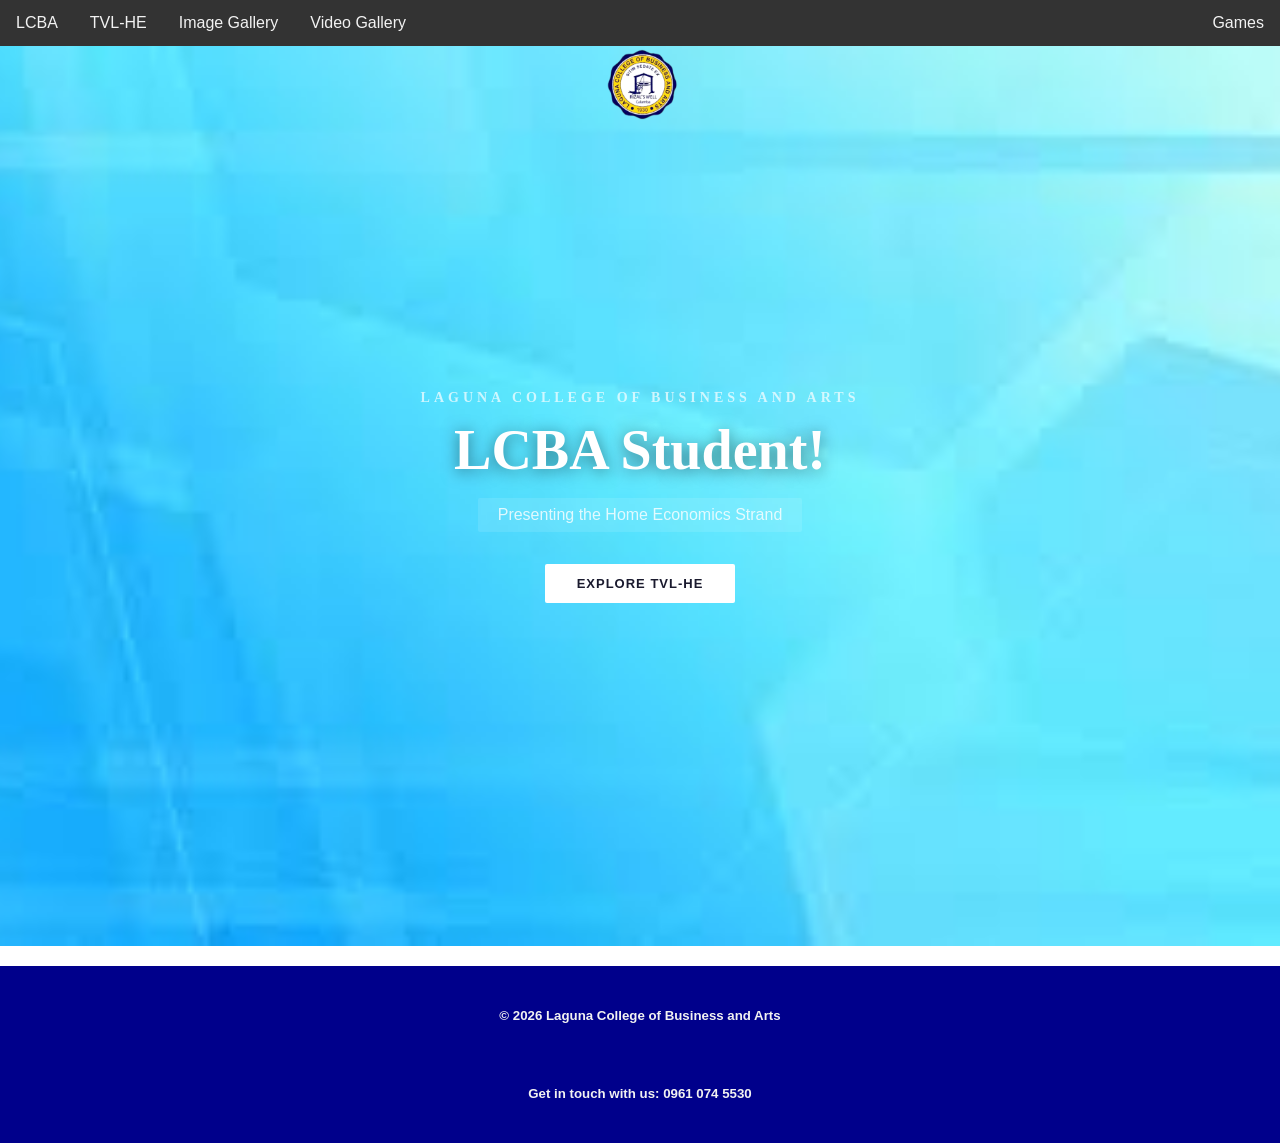
<file: index.html>
<!DOCTYPE html>
<html lang="en">
<head>
  <meta charset="UTF-8" />
  <meta name="viewport" content="width=device-width, initial-scale=1.0" />
  <title>LCBA – Home Economics</title>
  <link rel="stylesheet" href="main.css">
  <style>
    .hero {
      min-height: 100vh;
      display: flex;
      flex-direction: column;
      align-items: center;
      justify-content: center;
      text-align: center;
      background-image: url(back.png), url(background.jpg);
      background-position: top center, center;
      background-repeat: no-repeat, no-repeat;
      background-size: 100px, cover;
      background-color: rgba(0,0,50,0.6);
      padding: 40px 20px;
    }
    .hero h2 {
      font-family: 'Playfair Display', serif;
      font-size: 14px;
      letter-spacing: 4px;
      text-transform: uppercase;
      color: rgba(255,255,255,0.7);
      margin: 0 0 12px;
    }
    .hero h1 {
      font-family: 'Playfair Display', serif;
      font-size: 56px;
      color: white;
      margin: 0 0 16px;
      text-shadow: 0 2px 16px rgba(0,0,0,0.5);
    }
    .hero p {
      color: rgba(255,255,255,0.8);
      font-size: 16px;
      margin: 0 0 32px;
      background: rgba(255,255,255,0.1);
      padding: 8px 20px;
      border-radius: 2px;
    }
    .hero a {
      display: inline-block;
      padding: 12px 32px;
      background: white;
      color: #1a1a2e;
      text-decoration: none;
      font-size: 13px;
      letter-spacing: 1px;
      text-transform: uppercase;
      font-weight: 600;
      border-radius: 2px;
      transition: opacity 0.2s;
    }
    .hero a:hover { opacity: 0.85; }
  </style>
</head>
<body>

<div class="topnav">
  <a href="LCBA.html">LCBA</a>
  <a href="HE.html">TVL-HE</a>
  <a href="ProductImage.html">Image Gallery</a>
  <a href="ProductVideo.html">Video Gallery</a>
  <a href="Games.html" style="float:right">Games</a>
</div>

<div class="hero">
  <h2>Laguna College of Business and Arts</h2>
  <h1>LCBA Student!</h1>
  <p>Presenting the Home Economics Strand</p>
  <a href="HE.html">Explore TVL-HE</a>
</div>

<div class="footer">
  <h5>© 2026 Laguna College of Business and Arts</h5> <br>
  <h5>Get in touch with us: 0961 074 5530</h5>
</div>

</body>
</html>
</file>
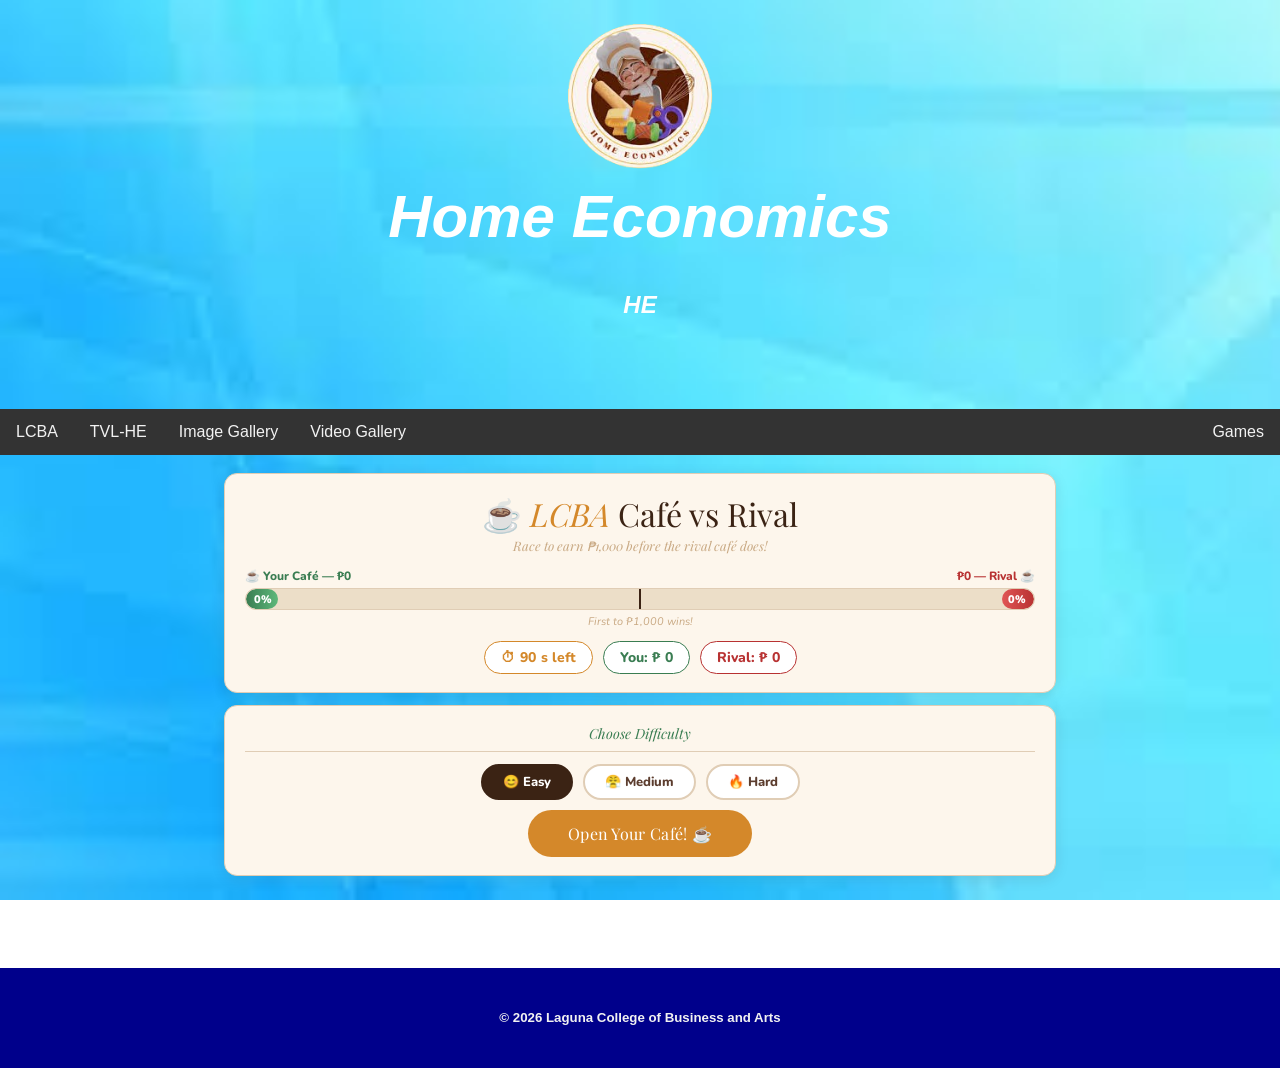
<file: Games.html>
<!DOCTYPE html>
<html lang="en">
<head>
<meta charset="UTF-8">
<meta name="viewport" content="width=device-width, initial-scale=1.0">
<title>LCBA Café vs Rival</title>
<link rel="stylesheet" href="main.css">
<link href="https://fonts.googleapis.com/css2?family=Playfair+Display:ital,wght@0,700;1,400&family=Nunito:wght@400;600;700;800;900&display=swap" rel="stylesheet">
<style>
  :root {
    --cream:  #fdf6ec;
    --brown:  #5c3d2e;
    --mocha:  #3b2314;
    --latte:  #c8a882;
    --gold:   #d4882a;
    --green:  #3a7d52;
    --red:    #b83232;
    --blue:   #2d5fa6;
    --border: #e0cdb5;
    --sh:     rgba(60,30,10,0.10);
    --r:      13px;
  }

  .wrap {
    max-width: 860px;
    margin: 0 auto;
    padding: 18px 14px 60px;
    font-family: 'Nunito', Arial, sans-serif;
    color: var(--mocha);
  }

  .panel {
    background: var(--cream);
    border: 1px solid var(--border);
    border-radius: var(--r);
    padding: 18px 20px;
    margin-bottom: 12px;
    box-shadow: 0 3px 14px var(--sh);
  }

  .game-title {
    font-family: 'Playfair Display', serif;
    font-size: clamp(20px, 4.5vw, 32px);
    color: var(--mocha);
    text-align: center;
    margin-bottom: 2px;
  }
  .game-title em { font-style: italic; color: var(--gold); }
  .game-sub {
    text-align: center;
    font-size: 13px;
    color: var(--latte);
    font-family: 'Playfair Display', serif;
    font-style: italic;
    margin-bottom: 14px;
  }

  .race-bar-wrap { margin-bottom: 4px; }
  .race-labels {
    display: flex;
    justify-content: space-between;
    font-size: 12px;
    font-weight: 800;
    margin-bottom: 4px;
  }
  .race-labels .you-lbl   { color: var(--green); }
  .race-labels .rival-lbl { color: var(--red); }
  .race-track {
    height: 22px;
    background: #ecdec8;
    border-radius: 99px;
    overflow: hidden;
    position: relative;
    border: 1px solid var(--border);
  }
  .race-you {
    height: 100%;
    background: linear-gradient(90deg, #3a7d52, #5db87a);
    border-radius: 99px;
    transition: width 0.3s ease;
    position: absolute;
    left: 0; top: 0;
    display: flex; align-items: center;
    padding-left: 8px;
    font-size: 11px; font-weight: 900; color: #fff;
    min-width: 32px;
  }
  .race-rival {
    height: 100%;
    background: linear-gradient(270deg, #b83232, #e05555);
    border-radius: 99px;
    transition: width 0.3s ease;
    position: absolute;
    right: 0; top: 0;
    display: flex; align-items: center; justify-content: flex-end;
    padding-right: 8px;
    font-size: 11px; font-weight: 900; color: #fff;
    min-width: 32px;
  }
  .race-goal-line {
    position: absolute;
    top: 0; bottom: 0;
    width: 2px;
    background: var(--mocha);
    left: 50%;
    transform: translateX(-50%);
    z-index: 2;
  }

  .hud-row {
    display: flex;
    gap: 10px;
    flex-wrap: wrap;
    justify-content: center;
    margin-top: 12px;
  }
  .hud-chip {
    background: #fff;
    border: 1px solid var(--border);
    border-radius: 99px;
    padding: 6px 16px;
    font-size: 14px;
    font-weight: 800;
    color: var(--brown);
    display: flex;
    align-items: center;
    gap: 5px;
  }
  .hud-chip.timer { border-color: var(--gold); color: var(--gold); }
  .hud-chip.timer.urgent { border-color: var(--red); color: var(--red); animation: urgentPulse 0.5s infinite alternate; }
  .hud-chip.you-money   { border-color: var(--green); color: var(--green); }
  .hud-chip.rival-money { border-color: var(--red);   color: var(--red); }
  @keyframes urgentPulse { to { transform: scale(1.07); } }

  .two-col {
    display: grid;
    grid-template-columns: 1fr 1fr;
    gap: 12px;
  }

  .side-label {
    font-family: 'Playfair Display', serif;
    font-size: 14px;
    font-style: italic;
    padding-bottom: 8px;
    margin-bottom: 12px;
    border-bottom: 1px solid var(--border);
  }
  .side-label.you   { color: var(--green); }
  .side-label.rival { color: var(--red); }

  .drinks-grid {
    display: grid;
    grid-template-columns: repeat(2, 1fr);
    gap: 8px;
  }

  .drink-btn {
    background: #fff;
    border: 2px solid var(--border);
    border-radius: var(--r);
    padding: 12px 8px 10px;
    cursor: pointer;
    text-align: center;
    transition: transform 0.1s, border-color 0.15s, box-shadow 0.15s;
    position: relative;
    font-family: 'Nunito', sans-serif;
  }
  .drink-btn:hover:not(:disabled) { border-color: var(--gold); box-shadow: 0 3px 12px rgba(212,136,42,0.2); }
  .drink-btn:active:not(:disabled) { transform: scale(0.91); }
  .drink-btn:disabled { opacity: 0.42; cursor: not-allowed; }
  .drink-btn.brewing  { border-color: var(--green); }

  .d-emoji { font-size: 28px; display: block; margin-bottom: 4px; }
  .d-name  { font-size: 11px; font-weight: 800; color: var(--brown); display: block; margin-bottom: 3px; }
  .d-price { font-size: 11px; color: var(--gold); font-weight: 800; display: block; margin-bottom: 5px; }
  .brew-track { height: 4px; background: #ecdec8; border-radius: 99px; overflow: hidden; }
  .brew-fill  { height: 100%; background: var(--green); border-radius: 99px; width: 0%; transition: width 0.08s linear; }

  .rival-side {
    background: #fff8f8;
    border: 1px solid #f5c5c5;
    border-radius: var(--r);
    padding: 14px;
  }
  .rival-activity {
    font-size: 13px;
    color: #999;
    font-style: italic;
    font-family: 'Playfair Display', serif;
    text-align: center;
    min-height: 36px;
    display: flex;
    align-items: center;
    justify-content: center;
  }
  .rival-drink-anim {
    font-size: 32px;
    display: block;
    text-align: center;
    margin-bottom: 6px;
    animation: rivalBrew 0.6s ease infinite alternate;
  }
  @keyframes rivalBrew { from { transform: scale(1); } to { transform: scale(1.18) rotate(-5deg); } }

  .upg-grid {
    display: flex;
    flex-direction: column;
    gap: 7px;
    margin-top: 8px;
  }
  .upg-btn {
    background: #fff;
    border: 1px solid var(--border);
    border-radius: var(--r);
    padding: 9px 12px;
    cursor: pointer;
    display: flex;
    align-items: center;
    gap: 10px;
    transition: border-color 0.15s, background 0.15s;
    font-family: 'Nunito', sans-serif;
    text-align: left;
  }
  .upg-btn:hover:not(:disabled) { border-color: var(--gold); background: #fffaf3; }
  .upg-btn:disabled { opacity: 0.38; cursor: not-allowed; }
  .upg-icon { font-size: 22px; flex-shrink: 0; }
  .upg-name { font-size: 12px; font-weight: 800; color: var(--brown); }
  .upg-desc { font-size: 10px; color: var(--latte); }
  .upg-cost { font-size: 11px; color: var(--gold); font-weight: 800; margin-top: 1px; }
  .upg-owned { font-size: 9px; background: var(--green); color: #fff; padding: 1px 6px; border-radius: 99px; font-weight: 800; margin-left: 4px; }

  .float-money {
    position: fixed;
    pointer-events: none;
    font-family: 'Playfair Display', serif;
    font-weight: 700;
    font-size: 18px;
    z-index: 9999;
    animation: floatUp 0.85s ease forwards;
  }
  @keyframes floatUp {
    0%   { opacity: 1; transform: translateY(0); }
    100% { opacity: 0; transform: translateY(-55px); }
  }

  .overlay {
    display: none;
    position: fixed;
    inset: 0;
    background: rgba(30,15,5,0.78);
    z-index: 200;
    align-items: center;
    justify-content: center;
    backdrop-filter: blur(5px);
  }
  .overlay.show { display: flex; }
  .end-box {
    background: var(--cream);
    border: 2px solid var(--border);
    border-radius: 20px;
    padding: 34px 42px;
    text-align: center;
    max-width: 380px;
    width: 92%;
    animation: popIn 0.32s cubic-bezier(.2,1.4,.4,1);
    box-shadow: 0 20px 60px rgba(30,15,5,0.3);
  }
  @keyframes popIn { from { transform: scale(0.72); opacity: 0; } to { transform: scale(1); opacity: 1; } }
  .end-emoji { font-size: 66px; margin-bottom: 8px; }
  .end-title {
    font-family: 'Playfair Display', serif;
    font-size: 28px;
    color: var(--mocha);
    margin-bottom: 6px;
  }
  .end-sub {
    font-family: 'Playfair Display', serif;
    font-style: italic;
    color: var(--latte);
    font-size: 13px;
    margin-bottom: 18px;
  }
  .end-scores {
    display: flex;
    justify-content: center;
    gap: 24px;
    margin-bottom: 20px;
  }
  .end-score .val {
    font-family: 'Playfair Display', serif;
    font-size: 26px;
    font-weight: 700;
  }
  .end-score .lbl { font-size: 11px; color: var(--latte); text-transform: uppercase; letter-spacing: 1px; }
  .btn-again {
    background: var(--mocha);
    color: var(--cream);
    border: none;
    border-radius: 99px;
    padding: 11px 34px;
    font-family: 'Playfair Display', serif;
    font-size: 15px;
    cursor: pointer;
    transition: background 0.18s, transform 0.12s;
  }
  .btn-again:hover { background: var(--brown); transform: scale(1.04); }

  .toast {
    position: fixed;
    bottom: 28px;
    left: 50%;
    transform: translateX(-50%) translateY(16px);
    background: var(--mocha);
    color: var(--cream);
    font-family: 'Playfair Display', serif;
    font-style: italic;
    font-size: 14px;
    padding: 10px 24px;
    border-radius: 99px;
    opacity: 0;
    pointer-events: none;
    z-index: 9999;
    transition: opacity 0.22s, transform 0.22s;
    white-space: nowrap;
    box-shadow: 0 4px 18px var(--sh);
  }
  .toast.show { opacity: 1; transform: translateX(-50%) translateY(0); }

  .diff-row {
    display: flex;
    justify-content: center;
    gap: 10px;
    flex-wrap: wrap;
    margin-bottom: 10px;
  }
  .diff-btn {
    background: #fff;
    border: 2px solid var(--border);
    border-radius: 99px;
    padding: 7px 20px;
    font-family: 'Nunito', sans-serif;
    font-size: 13px;
    font-weight: 800;
    color: var(--brown);
    cursor: pointer;
    transition: border-color 0.15s, background 0.15s;
  }
  .diff-btn:hover { border-color: var(--gold); background: #fffaf3; }
  .diff-btn.selected { background: var(--mocha); color: #fff; border-color: var(--mocha); }

  .start-btn {
    display: block;
    margin: 0 auto;
    background: var(--gold);
    color: #fff;
    border: none;
    border-radius: 99px;
    padding: 13px 40px;
    font-family: 'Playfair Display', serif;
    font-size: 16px;
    cursor: pointer;
    transition: background 0.18s, transform 0.12s;
    letter-spacing: 0.3px;
  }
  .start-btn:hover { background: #b8731f; transform: scale(1.03); }

  @media (max-width: 540px) {
    .two-col { grid-template-columns: 1fr; }
    .drinks-grid { grid-template-columns: repeat(2, 1fr); }
    .end-box { padding: 24px 16px; }
  }
</style>
</head>
<body>

<div class="header">
  <br><br><br><br>
  <h1 class="font">Home Economics</h1>
  <h2 class="font">HE</h2>
</div>

<div class="topnav">
  <a href="LCBA.html">LCBA</a>
  <a href="HE.html">TVL-HE</a>
  <a href="ProductImage.html">Image Gallery</a>
  <a href="ProductVideo.html">Video Gallery</a>
  <a href="Games.html" style="float:right">Games</a>
</div>

<div class="wrap">

  <div class="panel">
    <div class="game-title">☕ <em>LCBA</em> Café vs Rival</div>
    <div class="game-sub">Race to earn ₱1,000 before the rival café does!</div>

    <div class="race-bar-wrap">
      <div class="race-labels">
        <span class="you-lbl">☕ Your Café — ₱<span id="youMoney">0</span></span>
        <span class="rival-lbl">₱<span id="rivalMoney">0</span> — Rival ☕</span>
      </div>
      <div class="race-track">
        <div class="race-goal-line"></div>
        <div class="race-you"   id="raceYou">0%</div>
        <div class="race-rival" id="raceRival">0%</div>
      </div>
      <div style="text-align:center;font-size:11px;color:var(--latte);margin-top:4px;font-style:italic;">First to ₱1,000 wins!</div>
    </div>

    <div class="hud-row">
      <div class="hud-chip timer" id="timerChip">⏱ <span id="timerVal">90</span>s left</div>
      <div class="hud-chip you-money">You: ₱<span id="youChip">0</span></div>
      <div class="hud-chip rival-money">Rival: ₱<span id="rivalChip">0</span></div>
    </div>
  </div>

  <div class="panel" id="setupPanel">
    <div class="side-label you" style="text-align:center;">Choose Difficulty</div>
    <div class="diff-row">
      <button class="diff-btn selected" id="diff_easy"   onclick="setDiff('easy')">😊 Easy</button>
      <button class="diff-btn"          id="diff_medium" onclick="setDiff('medium')">😤 Medium</button>
      <button class="diff-btn"          id="diff_hard"   onclick="setDiff('hard')">🔥 Hard</button>
    </div>
    <button class="start-btn" onclick="startGame()">Open Your Café! ☕</button>
  </div>

  <div class="panel" id="gamePanel" style="display:none;">
    <div class="two-col">

      <div>
        <div class="side-label you">☕ Your Café</div>
        <div class="drinks-grid" id="drinksGrid"></div>
        <div class="upg-grid" id="upgGrid"></div>
      </div>

      <div class="rival-side">
        <div class="side-label rival">🏪 Rival Café</div>
        <div id="rivalActivity" class="rival-activity">Rival is setting up…</div>
        <div style="margin-top:14px;">
          <div style="font-size:11px;font-weight:800;color:#ccc;text-transform:uppercase;letter-spacing:1px;margin-bottom:6px;">Rival upgrades</div>
          <div id="rivalUpgList" style="font-size:12px;color:#bbb;font-style:italic;">None yet</div>
        </div>
      </div>

    </div>
  </div>

</div>

<div class="footer">
  <h5>© 2026 Laguna College of Business and Arts</h5>
</div>

<div class="toast" id="toast"></div>

<div class="overlay" id="overlay">
  <div class="end-box">
    <div class="end-emoji" id="endEmoji"></div>
    <div class="end-title" id="endTitle"></div>
    <div class="end-sub"   id="endSub"></div>
    <div class="end-scores">
      <div class="end-score"><div class="val" style="color:var(--green)">₱<span id="endYou">0</span></div><div class="lbl">Your Café</div></div>
      <div class="end-score"><div class="val" style="color:var(--red)">₱<span id="endRival">0</span></div><div class="lbl">Rival Café</div></div>
    </div>
    <button class="btn-again" onclick="resetGame()">Play Again ☕</button>
  </div>
</div>

<script src="script.js"></script>
</body>
</html>
</file>
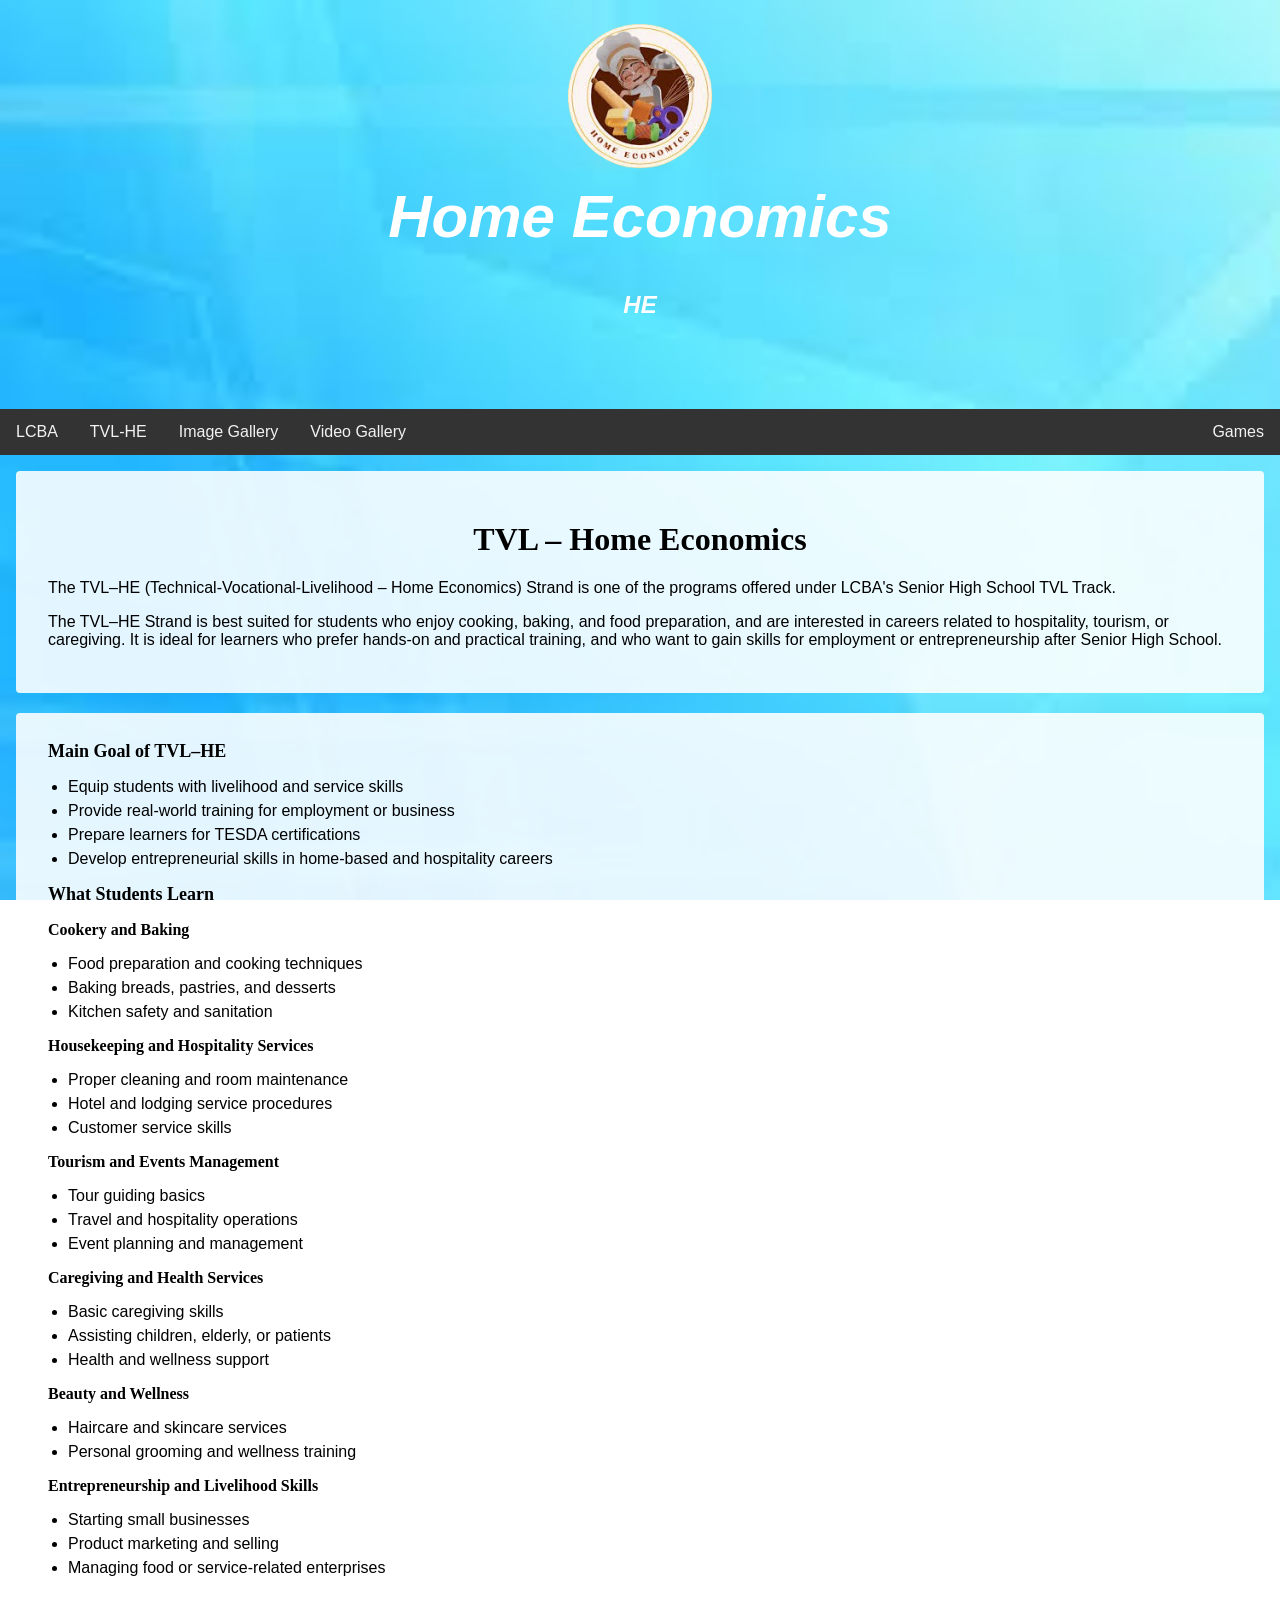
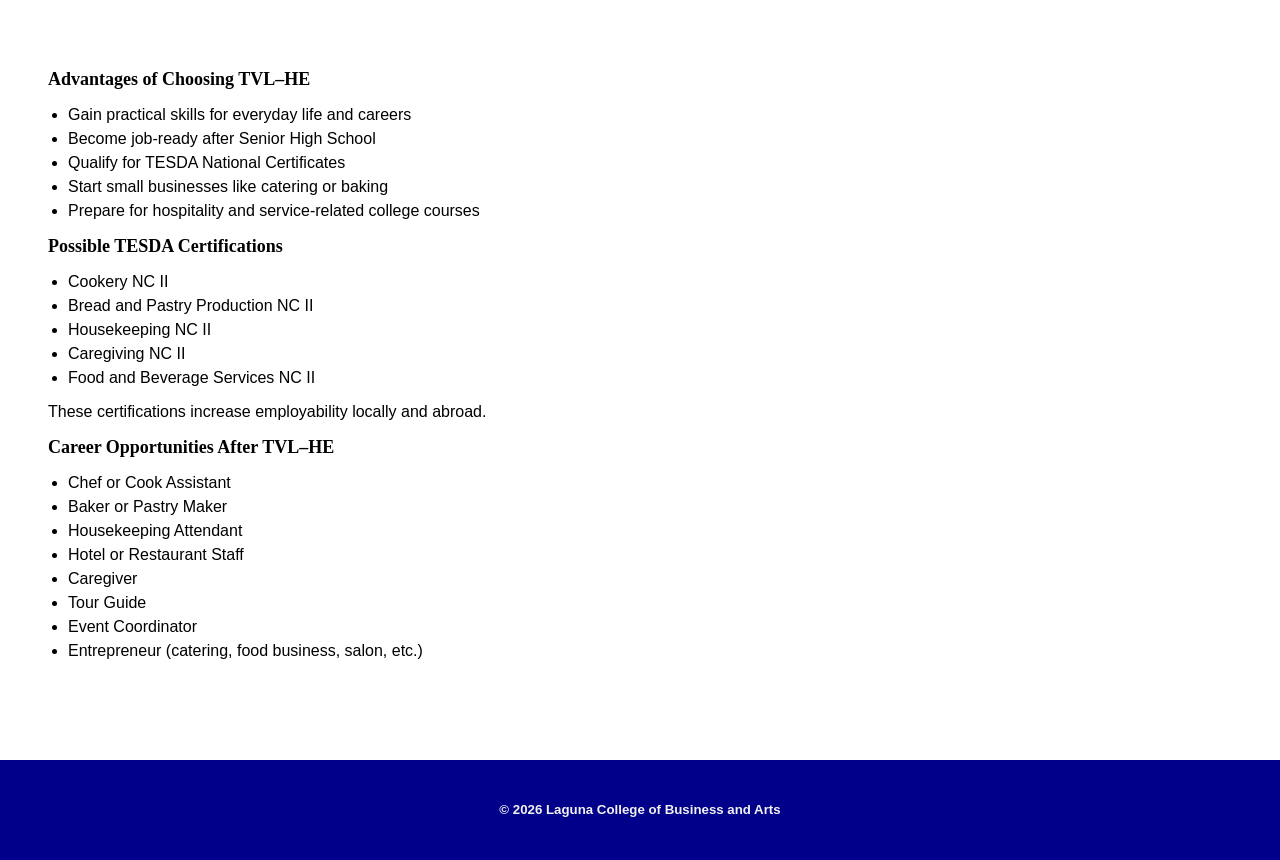
<file: HE.html>
<!DOCTYPE html>
<html lang="en">
<head>
  <meta charset="UTF-8">
  <meta name="viewport" content="width=device-width, initial-scale=1.0">
  <title>TVL-HE</title>
  <link rel="stylesheet" href="main.css">
  <style>
    .content-block {
      background: rgba(255,255,255,0.88);
      padding: 28px 32px;
      border-radius: 4px;
      margin-bottom: 20px;
    }
    .content-block h1, .content-block b { font-family: 'Playfair Display', serif; }
    .content-block ul { padding-left: 20px; }
    .content-block ul li { margin-bottom: 6px; }
  </style>
</head>
<body>

<div class="header">
  <br><br><br><br>
  <h1 class="font">Home Economics</h1>
  <h2 class="font">HE</h2>
</div>

<div class="topnav">
  <a href="LCBA.html">LCBA</a>
  <a href="HE.html">TVL-HE</a>
  <a href="ProductImage.html">Image Gallery</a>
  <a href="ProductVideo.html">Video Gallery</a>
  <a href="Games.html" style="float:right">Games</a>
</div>

<div style="padding: 16px;">

  <div class="content-block">
    <h1 class="font2">TVL – Home Economics</h1>
    <p>The TVL–HE (Technical-Vocational-Livelihood – Home Economics) Strand is one of the programs offered under LCBA's Senior High School TVL Track.</p>
    <p>The TVL–HE Strand is best suited for students who enjoy cooking, baking, and food preparation, and are interested in careers related to hospitality, tourism, or caregiving. It is ideal for learners who prefer hands-on and practical training, and who want to gain skills for employment or entrepreneurship after Senior High School.</p>
  </div>

  <div class="content-block">
    <b class="font2" style="font-size:18px;">Main Goal of TVL–HE</b>
    <ul>
      <li>Equip students with livelihood and service skills</li>
      <li>Provide real-world training for employment or business</li>
      <li>Prepare learners for TESDA certifications</li>
      <li>Develop entrepreneurial skills in home-based and hospitality careers</li>
    </ul>

    <b class="font2" style="font-size:18px;">What Students Learn</b>
    <p><b>Cookery and Baking</b></p>
    <ul>
      <li>Food preparation and cooking techniques</li>
      <li>Baking breads, pastries, and desserts</li>
      <li>Kitchen safety and sanitation</li>
    </ul>
    <p><b>Housekeeping and Hospitality Services</b></p>
    <ul>
      <li>Proper cleaning and room maintenance</li>
      <li>Hotel and lodging service procedures</li>
      <li>Customer service skills</li>
    </ul>
    <p><b>Tourism and Events Management</b></p>
    <ul>
      <li>Tour guiding basics</li>
      <li>Travel and hospitality operations</li>
      <li>Event planning and management</li>
    </ul>
    <p><b>Caregiving and Health Services</b></p>
    <ul>
      <li>Basic caregiving skills</li>
      <li>Assisting children, elderly, or patients</li>
      <li>Health and wellness support</li>
    </ul>
    <p><b>Beauty and Wellness</b></p>
    <ul>
      <li>Haircare and skincare services</li>
      <li>Personal grooming and wellness training</li>
    </ul>
    <p><b>Entrepreneurship and Livelihood Skills</b></p>
    <ul>
      <li>Starting small businesses</li>
      <li>Product marketing and selling</li>
      <li>Managing food or service-related enterprises</li>
    </ul>
  </div>

  <div class="content-block">
    <b class="font2" style="font-size:18px;">Advantages of Choosing TVL–HE</b>
    <ul>
      <li>Gain practical skills for everyday life and careers</li>
      <li>Become job-ready after Senior High School</li>
      <li>Qualify for TESDA National Certificates</li>
      <li>Start small businesses like catering or baking</li>
      <li>Prepare for hospitality and service-related college courses</li>
    </ul>

    <b class="font2" style="font-size:18px;">Possible TESDA Certifications</b>
    <ul>
      <li>Cookery NC II</li>
      <li>Bread and Pastry Production NC II</li>
      <li>Housekeeping NC II</li>
      <li>Caregiving NC II</li>
      <li>Food and Beverage Services NC II</li>
    </ul>
    <p>These certifications increase employability locally and abroad.</p>

    <b class="font2" style="font-size:18px;">Career Opportunities After TVL–HE</b>
    <ul>
      <li>Chef or Cook Assistant</li>
      <li>Baker or Pastry Maker</li>
      <li>Housekeeping Attendant</li>
      <li>Hotel or Restaurant Staff</li>
      <li>Caregiver</li>
      <li>Tour Guide</li>
      <li>Event Coordinator</li>
      <li>Entrepreneur (catering, food business, salon, etc.)</li>
    </ul>
  </div>

</div>

<div class="footer">
  <h5>© 2026 Laguna College of Business and Arts</h5>
</div>

</body>
</html>
</file>
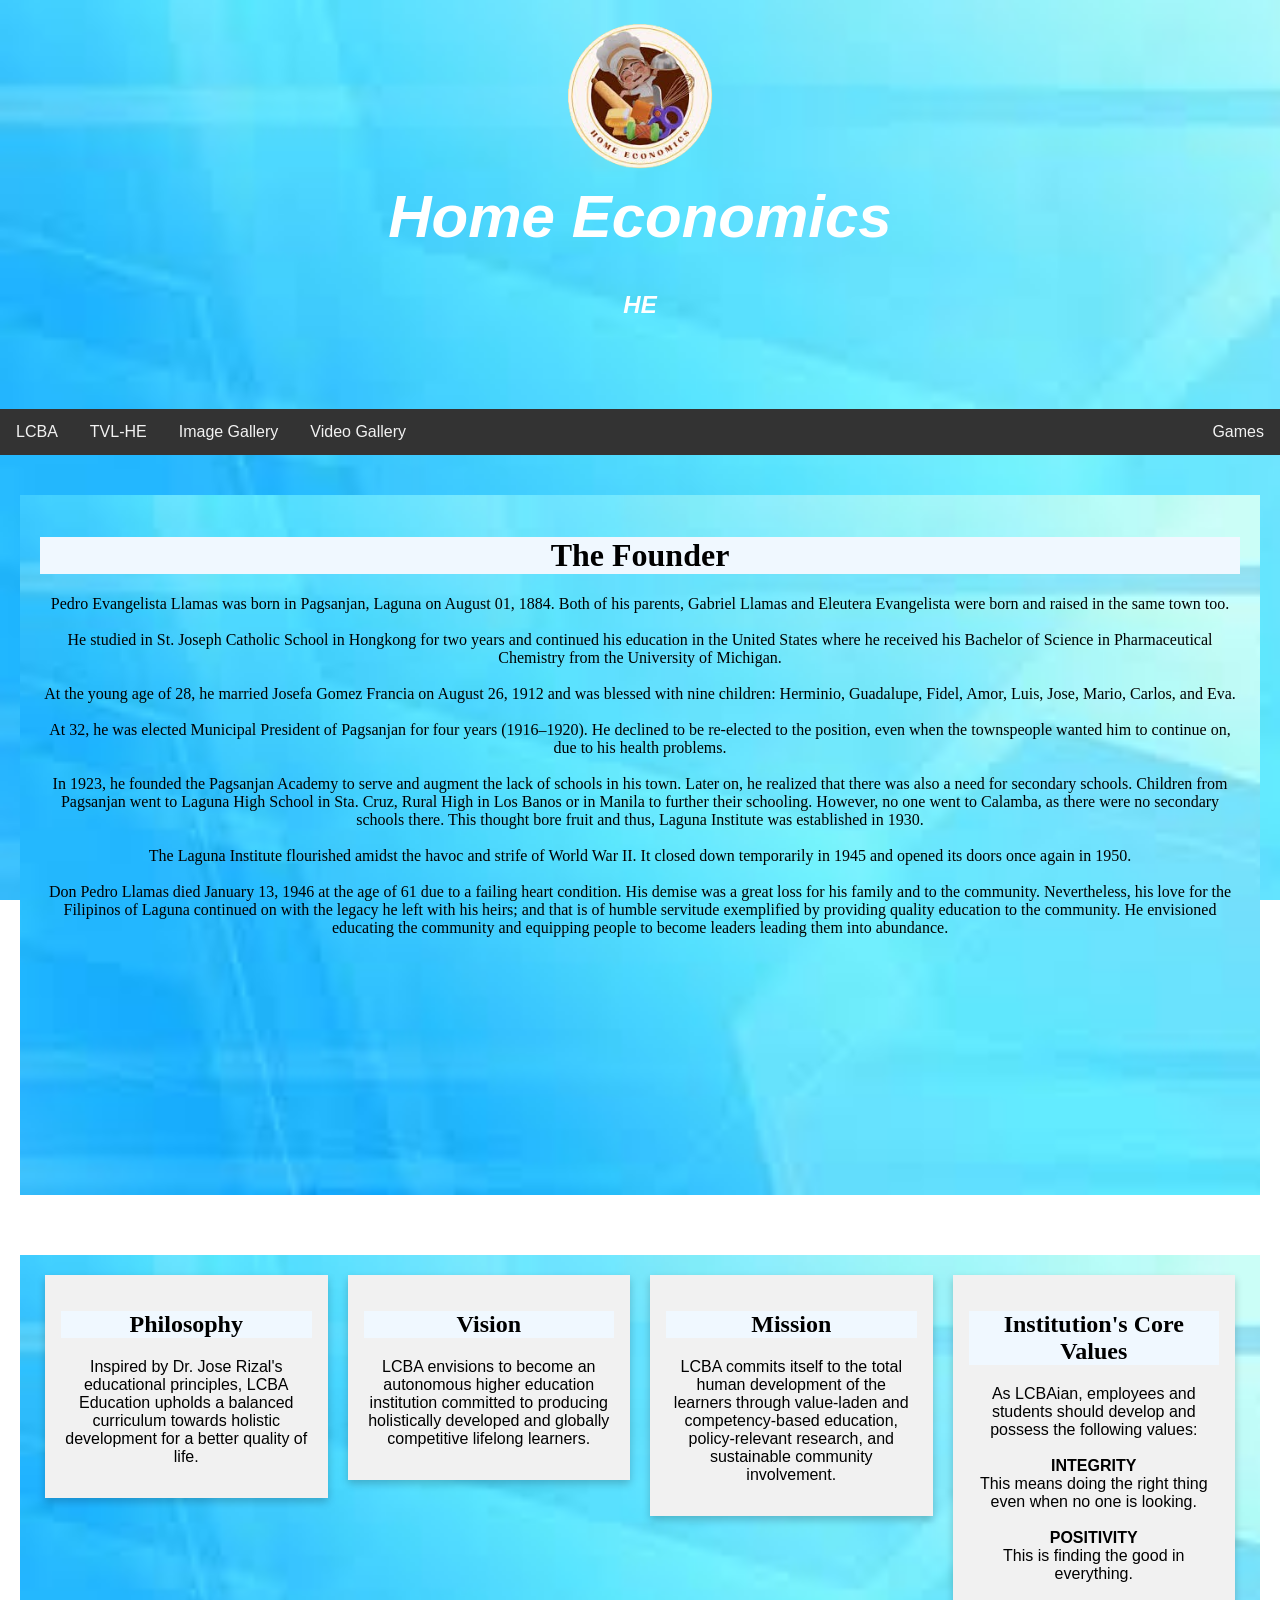
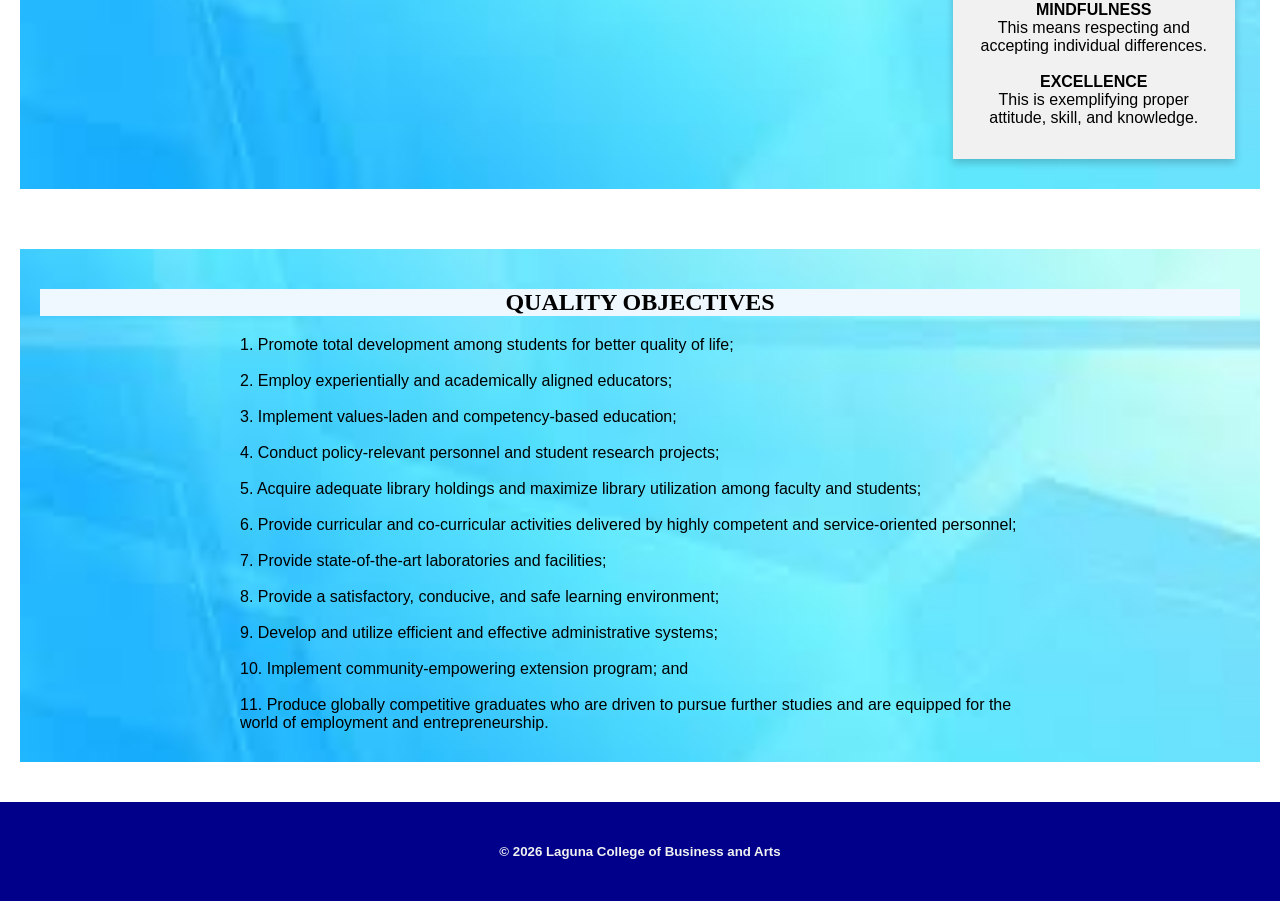
<file: LCBA.html>
<!DOCTYPE html>
<html lang="en">
<head>
  <meta charset="UTF-8">
  <meta name="viewport" content="width=device-width, initial-scale=1.0">
  <title>About LCBA</title>
  <link rel="stylesheet" href="main.css">
</head>

<body>

<div class="header">
  <br><br><br><br>
  <h1 class="font">Home Economics</h1>
  <h2 class="font">HE</h2>
</div>

<div class="topnav">
  <a href="LCBA.html">LCBA</a>
  <a href="HE.html">TVL-HE</a>
  <a href="ProductImage.html">Image Gallery</a>
  <a href="ProductVideo.html">Video Gallery</a>
  <a href="Games.html" style="float:right">Games</a>
</div>

<div style="text-align:center;">

  <div class="card">
    <div class="fakeimg" style="height:700px;">
      <h1 class="font2" style="background-color: aliceblue;">The Founder</h1>
      <p class="font2">Pedro Evangelista Llamas was born in Pagsanjan, Laguna on August
        01, 1884. Both of his parents, Gabriel Llamas and Eleutera Evangelista were
        born and raised in the same town too.
        <br><br>
        He studied in St. Joseph Catholic School in Hongkong for two years
        and continued his education in the United States where he received his Bachelor of
        Science in Pharmaceutical Chemistry from the University of Michigan.
        <br><br>
        At the young age of 28, he married Josefa Gomez Francia on August
        26, 1912 and was blessed with nine children: Herminio, Guadalupe, Fidel,
        Amor, Luis, Jose, Mario, Carlos, and Eva.
        <br><br>
        At 32, he was elected Municipal President of Pagsanjan for four years
        (1916–1920). He declined to be re-elected to the position, even when the
        townspeople wanted him to continue on, due to his health problems.
        <br><br>
        In 1923, he founded the Pagsanjan Academy to serve and augment
        the lack of schools in his town. Later on, he realized that there was also a
        need for secondary schools. Children from Pagsanjan went to Laguna High
        School in Sta. Cruz, Rural High in Los Banos or in Manila to further their
        schooling. However, no one went to Calamba, as there were no secondary
        schools there. This thought bore fruit and thus, Laguna Institute was established in 1930.
        <br><br>
        The Laguna Institute flourished amidst the havoc and strife of World War II.
        It closed down temporarily in 1945 and opened its doors once again in 1950.
        <br><br>
        Don Pedro Llamas died January 13, 1946 at the age of 61 due to a failing heart condition.
        His demise was a great loss for his family and to the community. Nevertheless, his love for
        the Filipinos of Laguna continued on with the legacy he left with his heirs; and that is of humble
        servitude exemplified by providing quality education to the community. He envisioned educating
        the community and equipping people to become leaders leading them into abundance.
      </p>
    </div>
  </div>

  <div class="card">
    <div class="fakeimg" style="height:auto; padding-bottom: 30px;">
      <div class="four-col-row">
        <div class="col">
          <div class="card1">
            <h2 class="font2" style="background-color: aliceblue;">Philosophy</h2>
            <p>Inspired by Dr. Jose Rizal's educational principles, LCBA Education
            upholds a balanced curriculum towards holistic development
            for a better quality of life.</p>
          </div>
        </div>
        <div class="col">
          <div class="card1">
            <h2 class="font2" style="background-color: aliceblue;">Vision</h2>
            <p>LCBA envisions to become an autonomous higher education institution
            committed to producing holistically developed and globally
            competitive lifelong learners.</p>
          </div>
        </div>
        <div class="col">
          <div class="card1">
            <h2 class="font2" style="background-color: aliceblue;">Mission</h2>
            <p>LCBA commits itself to the total human development of the learners
            through value-laden and competency-based education, policy-relevant
            research, and sustainable community involvement.</p>
          </div>
        </div>
        <div class="col">
          <div class="card1">
            <h2 class="font2" style="background-color: aliceblue;">Institution's Core Values</h2>
            <p>As LCBAian, employees and students should develop and possess the following values:<br><br>
              <b>INTEGRITY</b><br>This means doing the right thing even when no one is looking.<br><br>
              <b>POSITIVITY</b><br>This is finding the good in everything.<br><br>
              <b>MINDFULNESS</b><br>This means respecting and accepting individual differences.<br><br>
              <b>EXCELLENCE</b><br>This is exemplifying proper attitude, skill, and knowledge.
            </p>
          </div>
        </div>
      </div>
    </div>
  </div>

  <div class="card">
    <div class="fakeimg" style="height:auto; padding-bottom: 30px;">
      <h2 class="font2" style="background-color: aliceblue;">QUALITY OBJECTIVES</h2>
      <p style="text-align:left; max-width: 800px; margin: 0 auto;">
        1. Promote total development among students for better quality of life;<br><br>
        2. Employ experientially and academically aligned educators;<br><br>
        3. Implement values-laden and competency-based education;<br><br>
        4. Conduct policy-relevant personnel and student research projects;<br><br>
        5. Acquire adequate library holdings and maximize library utilization among faculty and students;<br><br>
        6. Provide curricular and co-curricular activities delivered by highly competent and service-oriented personnel;<br><br>
        7. Provide state-of-the-art laboratories and facilities;<br><br>
        8. Provide a satisfactory, conducive, and safe learning environment;<br><br>
        9. Develop and utilize efficient and effective administrative systems;<br><br>
        10. Implement community-empowering extension program; and<br><br>
        11. Produce globally competitive graduates who are driven to pursue further studies and are equipped for the world of employment and entrepreneurship.
      </p>
    </div>
  </div>

</div>

<div class="footer">
  <h5>© 2026 Laguna College of Business and Arts</h5>
</div>

</body>
</html>
</file>
<file: main.css>
* {
  box-sizing: border-box;
}

body {
  font-family: Arial;
  margin: 0;
  padding: 0;
  background-image: url('background.jpg');
  background-size: cover;
  background-attachment: fixed;
}

img {
  vertical-align: middle;
}

.font {
  font-style: italic;
  color: white;
}

.font2 {
  font-family: 'Times New Roman', Times, serif;
  text-align: center;
}

/* Header */
.header {
  padding: 70px;
  text-align: center;
  background-image: url("HE.png");
  background-position: top center;
  background-repeat: no-repeat;
  background-size: 15%;
}

.header h1 {
  font-size: 60px;
}

/* Top navigation bar */
.topnav {
  overflow: hidden;
  background-color: #333;
}

.topnav a {
  float: left;
  display: block;
  color: #f2f2f2;
  text-align: center;
  padding: 14px 16px;
  text-decoration: none;
}

.topnav a:hover {
  background-color: #555;
  color: white;
}

/* Footer */
.footer {
  padding: 20px;
  text-align: center;
  margin-top: 20px;
  color: #f1f1f1;
  background-color: darkblue;
}

/* ── Image gallery ── */
.container {
  position: relative;
}

.mySlides {
  display: none;
}

.cursor {
  cursor: pointer;
}

.prev,
.next {
  cursor: pointer;
  position: absolute;
  top: 40%;
  width: auto;
  padding: 16px;
  margin-top: -50px;
  color: white;
  font-weight: bold;
  font-size: 20px;
  border-radius: 0 3px 3px 0;
  user-select: none;
  -webkit-user-select: none;
  background-color: rgba(0,0,0,0.4);
}

.next {
  right: 0;
  border-radius: 3px 0 0 3px;
}

.prev:hover,
.next:hover {
  background-color: rgba(0, 0, 0, 0.8);
}

.numbertext {
  color: #f2f2f2;
  font-size: 12px;
  padding: 8px 12px;
  position: absolute;
  top: 0;
}

.caption-container {
  text-align: center;
  background-color: #222;
  padding: 2px 16px;
  color: white;
}

/* Thumbnail row — 12 images, 6 per row */
.thumbnail-row {
  display: flex;
  flex-wrap: wrap;
}

.thumbnail-row .column {
  width: 16.66%;
}

.demo {
  opacity: 0.6;
}

.active,
.demo:hover {
  opacity: 1;
}

/* ── LCBA page ── */
.fakeimg {
  background-image: url("background.jpg");
  background-repeat: no-repeat;
  background-size: cover;
  width: 100%;
  padding: 20px;
}

.card {
  padding: 20px;
  margin-top: 20px;
}

.card1 {
  box-shadow: 0 4px 8px 0 rgba(0,0,0,0.2);
  padding: 16px;
  text-align: center;
  background-color: #f1f1f1;
}

/* 4-column grid for LCBA values */
.four-col-row {
  display: flex;
  flex-wrap: wrap;
  margin: 0 -5px;
}

.four-col-row .col {
  width: 25%;
  padding: 0 10px;
  box-sizing: border-box;
}

/* Responsive */
@media screen and (max-width: 800px) {
  .four-col-row .col {
    width: 50%;
    margin-bottom: 20px;
  }
}

@media screen and (max-width: 600px) {
  .thumbnail-row .column,
  .four-col-row .col {
    width: 100%;
  }
}

@media screen and (max-width: 400px) {
  .topnav a {
    float: none;
    width: 100%;
  }
}
</file>
